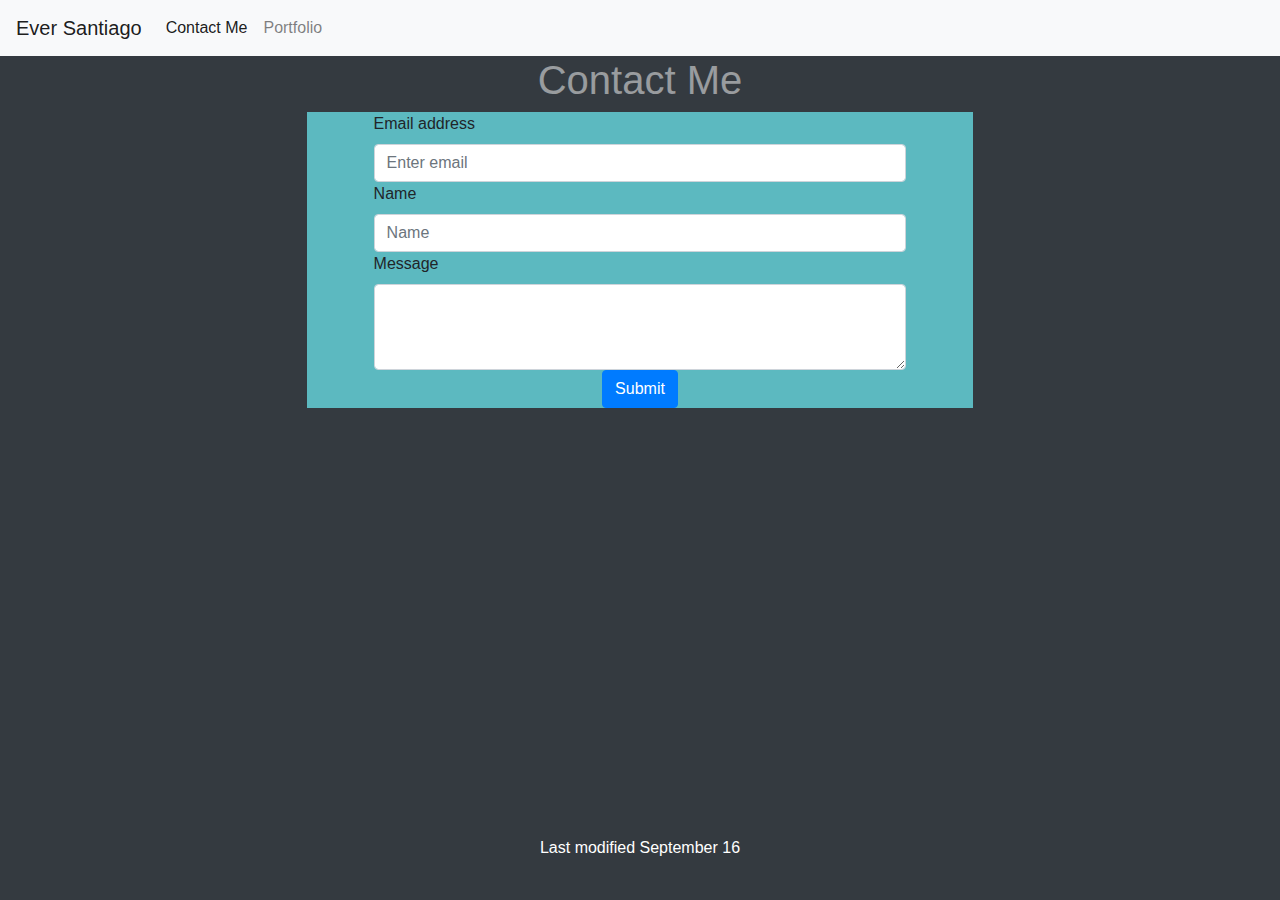
<file: index2.html>
<!DOCTYPE html>
<html>

<head>
    <link rel="stylesheet" href="https://stackpath.bootstrapcdn.com/bootstrap/4.3.1/css/bootstrap.min.css"
        integrity="sha384-ggOyR0iXCbMQv3Xipma34MD+dH/1fQ784/j6cY/iJTQUOhcWr7x9JvoRxT2MZw1T" crossorigin="anonymous">
    <title>How to reach me!</title>
    <link rel="stylesheet" type="text/css" href="css\style-h-f.css">
    <link rel="stylesheet" type="text/css" href="css\style-contact.css">
</head>

<body class="bg-dark">
    <nav class="navbar navbar-expand-lg navbar-light bg-light">
        <a class="navbar-brand" href="index.html">Ever Santiago</a>
        <button class="navbar-toggler" type="button" data-toggle="collapse" data-target="#navbarSupportedContent"
            aria-controls="navbarSupportedContent" aria-expanded="false" aria-label="Toggle navigation">
            <span class="navbar-toggler-icon"></span>
        </button>
        <div class="collapse navbar-collapse" id="navbarSupportedContent">
            <ul class="navbar-nav mr-auto">
                <li class="nav-item active">
                    <a class="nav-link" href="index2.html">Contact Me<span class="sr-only">(current)</span></a>
                </li>
                <li class="nav-item">
                    <a class="nav-link" href="index3.html">Portfolio</a>
                </li>
            </ul>
        </div>
    </nav>
    <div class="container" id="main-cont">
        <h1 class="text-center text-white-50">Contact Me</h1>
        <form id="dif-box">
            <div class="form-group">
                <label for="exampleInputEmail1">Email address</label>
                <input type="email" class="form-control" id="exampleInputEmail1" aria-describedby="emailHelp"
                    placeholder="Enter email">
            </div>
            <div class="form-group">
                <label for="exampleInputPassword1">Name</label>
                <input type="password" class="form-control" id="exampleInputPassword1" placeholder="Name">
            </div>
            <div class="form-group">
                <label for="exampleFormControlTextarea1">Message</label>
                <textarea class="form-control" id="exampleFormControlTextarea1" rows="3"></textarea>
            </div>
            <div class="text-center">
                <button type="submit" class="btn btn-primary">Submit</button></div>
        </form>
    </div>
    <footer id="inForm" class="footer container py-4 bg-dark text-white">
        <div class="text-center">
            <p>Last modified September 16</p>
        </div>
    </footer>
    <script src="https://code.jquery.com/jquery-3.3.1.slim.min.js"
        integrity="sha384-q8i/X+965DzO0rT7abK41JStQIAqVgRVzpbzo5smXKp4YfRvH+8abtTE1Pi6jizo"
        crossorigin="anonymous"></script>
    <script src="https://cdnjs.cloudflare.com/ajax/libs/popper.js/1.14.7/umd/popper.min.js"
        integrity="sha384-UO2eT0CpHqdSJQ6hJty5KVphtPhzWj9WO1clHTMGa3JDZwrnQq4sF86dIHNDz0W1"
        crossorigin="anonymous"></script>
    <script src="https://stackpath.bootstrapcdn.com/bootstrap/4.3.1/js/bootstrap.min.js"
        integrity="sha384-JjSmVgyd0p3pXB1rRibZUAYoIIy6OrQ6VrjIEaFf/nJGzIxFDsf4x0xIM+B07jRM"
        crossorigin="anonymous"></script>
</body>


</html>
</file>
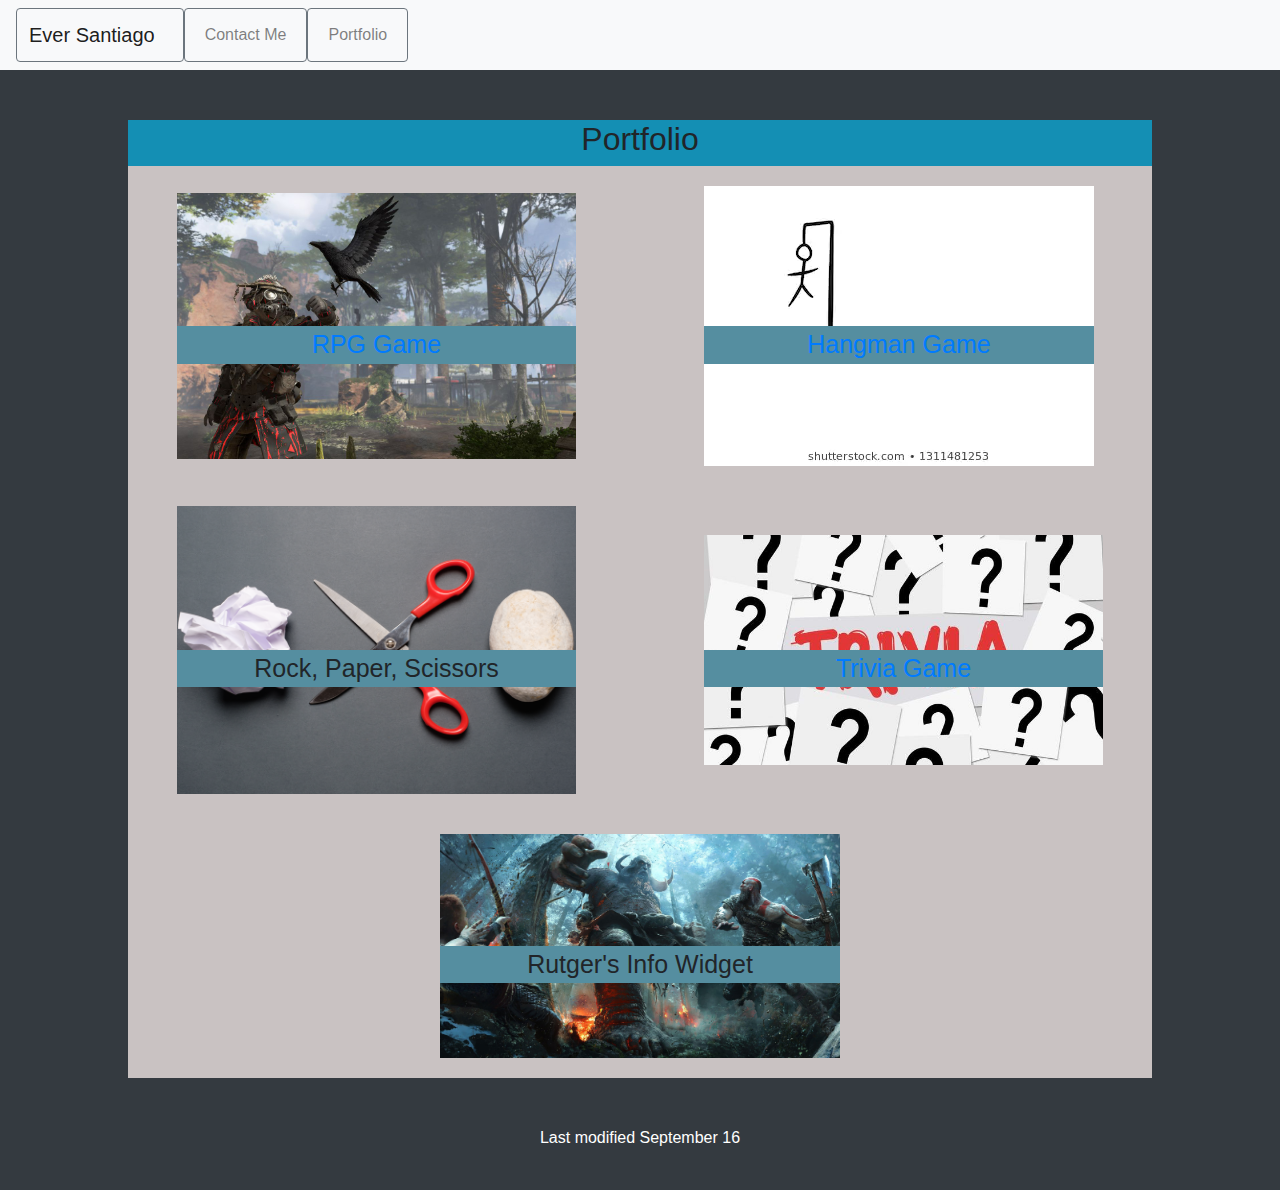
<file: index3.html>
<!DOCTYPE html>
<html>

<head>
    <meta charset="UTF-8">
    <meta name="viewport" content="width=device-width, initial-scale=1, shrink-to-fit=no">
    <link rel="stylesheet" href="https://stackpath.bootstrapcdn.com/bootstrap/4.3.1/css/bootstrap.min.css"
        integrity="sha384-ggOyR0iXCbMQv3Xipma34MD+dH/1fQ784/j6cY/iJTQUOhcWr7x9JvoRxT2MZw1T" crossorigin="anonymous">
    <title>The Things I Can Do</title>
    <link rel="stylesheet" type="text/css" href="css\style-h-f.css">
    <link rel="stylesheet" type="text/css" href="css\style2.css">
</head>

<body class="bg-dark">
    <nav class="navbar navbar-expand-lg navbar-light bg-light">
        <button type="button" class="btn btn-outline-secondary"><a class="navbar-brand" href="index.html">Ever
                Santiago</a></button>
        <button class="navbar-toggler" type="button" data-toggle="collapse" data-target="#navbarSupportedContent"
            aria-controls="navbarSupportedContent" aria-expanded="false" aria-label="Toggle navigation">
            <span class="navbar-toggler-icon"></span>
        </button>

        <div class="collapse navbar-collapse" id="navbarSupportedContent">
            <ul class="navbar-nav mr-auto">
                <li class="nav-item active">
                    <button type="button" class="btn btn-outline-secondary"><a class="nav-link"
                            href="index2.html">Contact
                            Me<span class="sr-only">(current)</span></a></button>
                </li>
                <li class="nav-item active">
                    <button type="button" class="btn btn-outline-secondary"><a class="nav-link"
                            href="index3.html">Portfolio</a></button>
                </li>

            </ul>
        </div>
    </nav>
    <div class="container" id="links">
        <div class="row">
            <div class="col-12" style="text-align:center" id="header">
                <h2>Portfolio</h2>
            </div>
            <hr>
            <div class="row">
                <div class="col-lg-5 col-md-4 col-sm-8 boxes">
                    <div class="img-container">
                        <a href="https://gomez1ever1.github.io/unit-4-game/" target="_blank">
                            <img class="img-fluid" src="images\rpg.jpg" alt="RPG Game">
                            <div class="lnkboxs">RPG Game</div>
                        </a>
                    </div>
                </div>
                <div class="col-lg-5 col-md-4 col-sm-8 boxes">
                    <div class="img-container">
                        <a href="https://gomez1ever1.github.io/Psychic-Game/">
                            <img class="img-fluid" src="images\hangman.jpg" alt="Hangman Game">
                            <div class="lnkboxs">Hangman Game</div>
                        </a>
                    </div>
                </div>
                <div class="col-lg-5 col-md-4 col-sm-8 boxes">
                    <div class="img-container">
                        <img class="img-fluid" src="images\rockpaperscissors.jpg" alt="Rock, paper, scissors">
                        <div class="lnkboxs">Rock, Paper, Scissors</div>
                    </div>
                </div>
                <div class="col-lg-5 col-md-4 col-sm-8 boxes">
                    <div class="img-container">
                        <a href="https://gomez1ever1.github.io/TriviaGame/" target="_blank">
                            <img class="img-fluid" src="images\trivia.jpg" alt="Trivia Game">
                            <div class="lnkboxs">Trivia Game</div>
                        </a>
                    </div>
                </div>
                <div class="col-lg-5 col-md-4 col-sm-8 boxes">
                    <div class="img-container">
                        <img class="img-fluid" src="images\rutgers.jpg" alt="Rutger's Info Widget">
                        <div class="lnkboxs">Rutger's Info Widget</div>
                    </div>
                </div>
            </div>
        </div>
    </div>
    <br>
    <script src="https://code.jquery.com/jquery-3.3.1.slim.min.js"
        integrity="sha384-q8i/X+965DzO0rT7abK41JStQIAqVgRVzpbzo5smXKp4YfRvH+8abtTE1Pi6jizo"
        crossorigin="anonymous"></script>
    <script src="https://cdnjs.cloudflare.com/ajax/libs/popper.js/1.14.7/umd/popper.min.js"
        integrity="sha384-UO2eT0CpHqdSJQ6hJty5KVphtPhzWj9WO1clHTMGa3JDZwrnQq4sF86dIHNDz0W1"
        crossorigin="anonymous"></script>
    <script src="https://stackpath.bootstrapcdn.com/bootstrap/4.3.1/js/bootstrap.min.js"
        integrity="sha384-JjSmVgyd0p3pXB1rRibZUAYoIIy6OrQ6VrjIEaFf/nJGzIxFDsf4x0xIM+B07jRM"
        crossorigin="anonymous"></script>
</body>
<script type="text/javascript">
    function buttonClick() {
        $('#my_link').bind("click", function () { window.location.href = 'http://www.google.com/'; });
        $('#my_link').trigger('click');
    }
</script>
<footer class="py-4 bg-dark text-white">
    <div class="container text-center" class="footer">
        <p>Last modified September 16</p>
    </div>
</footer>

</html>
</file>
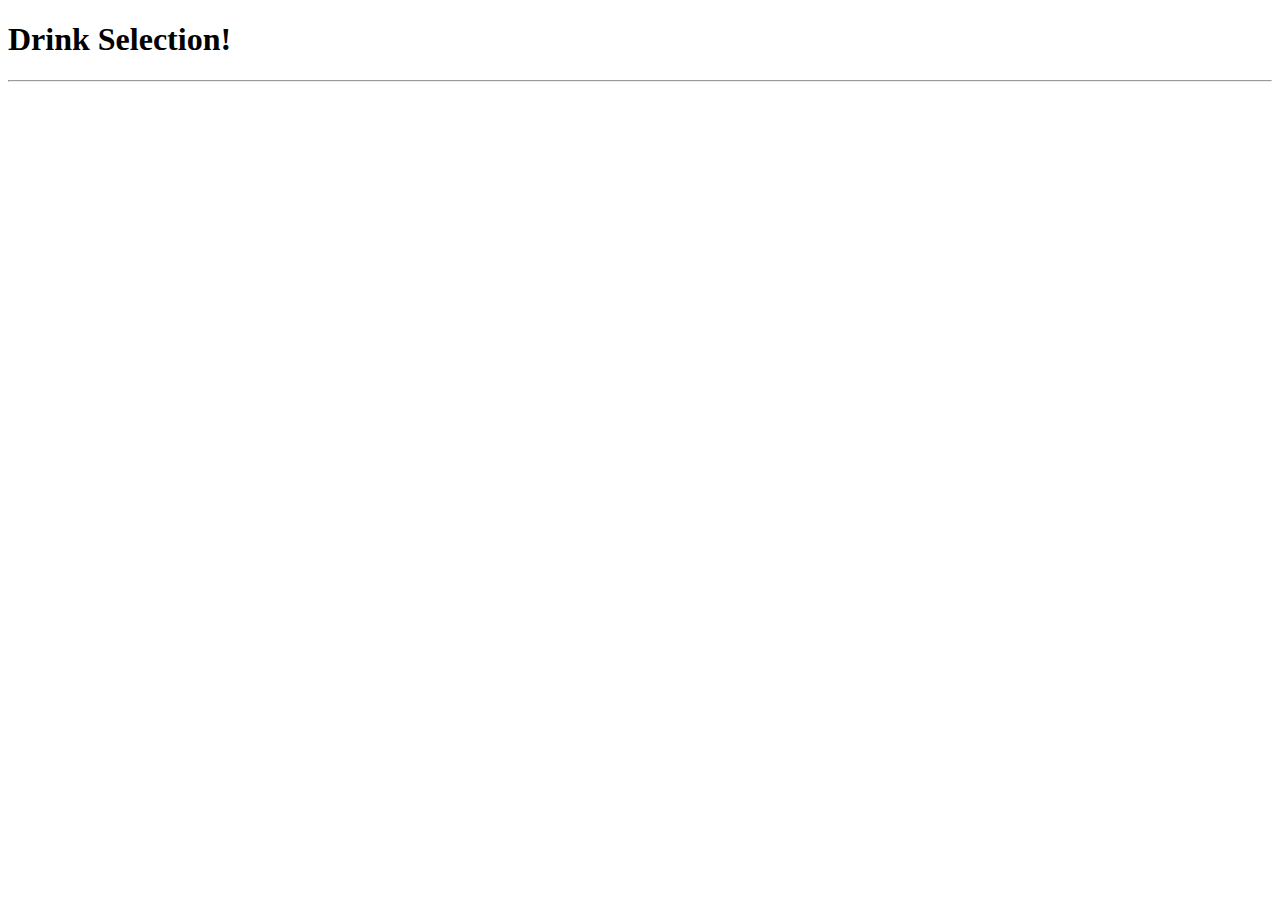
<file: css/jquery activity.html>
<!DOCTYPE html>
<html lang="en">

<head>
    <meta charset="UTF-8">
    <title>JavaScript Content!</title>
</head>

<body>

    <h1>Drink Selection!</h1>
    <hr>

    <div id="drink-options"></div>
    <script src="https://code.jquery.com/jquery-3.4.1.min.js"
        integrity="sha256-CSXorXvZcTkaix6Yvo6HppcZGetbYMGWSFlBw8HfCJo=" crossorigin="anonymous"></script>
    <script type="text/javascript">

        var drinkList = [
            "Coffee: $5",
            "Espresso: $7",
            "Cappuccino: $6",
            "Latte: $4",
            "Tea: $3",
            "Ice Coffee: $6",
            "Ice Espresso: $8",
            "Ice Latte: $6",
            "Ice Tea: $4"
        ];

        // Using JavaScript programmatically append each drinkList item to the "drink-options" div
        // HINT: you will need a for loop to go over each element in the list
        var newdiv = $("#drink-options")
        for (i = 0; i < drinkList.length; i++) {
            var drink = $("<div>");
            drink.text(drinkList[i]);
            newdiv.append(drink);
        }

    </script>

</body>

</html>
</file>
